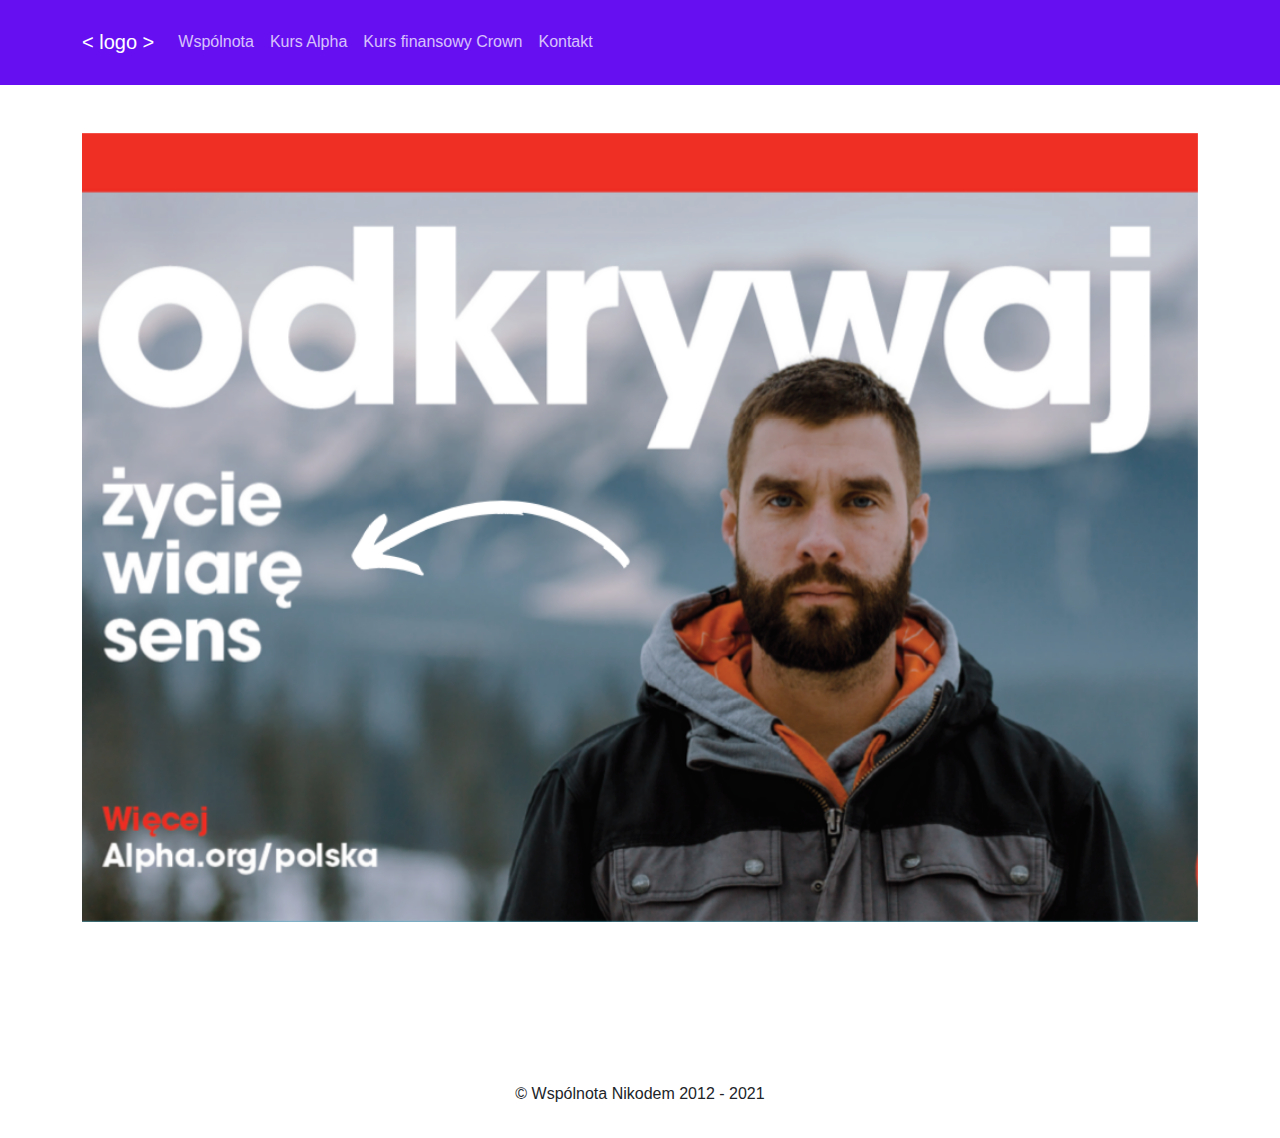
<file: index.html>
<!doctype html><html lang=pl prefix="og: http://ogp.me/ns# fb: http://ogp.me/ns/fb# article: http://ogp.me/ns/article#">
<head>
<meta name=generator content="Hugo 0.87.0"><meta charset=utf-8>
<meta name=robots content="noindex">
<meta name=viewport content="width=device-width,initial-scale=1">
<link rel=profile href=http://gmpg.org/xfn/11>
<link rel=preconnect href=https://fonts.googleapis.com>
<link rel=preconnect href=https://fonts.gstatic.com crossorigin>
<link href="https://fonts.googleapis.com/css2?family=Domine:wght@700&display=swap" rel=stylesheet>
<script src=https://cdn.jsdelivr.net/npm/bootstrap@5.1.0/dist/js/bootstrap.bundle.min.js integrity=sha384-U1DAWAznBHeqEIlVSCgzq+c9gqGAJn5c/t99JyeKa9xxaYpSvHU5awsuZVVFIhvj crossorigin=anonymous></script>
<meta name=description content>
<link href=/index.xml rel=alternate type=application/rss+xml title="Wspólnota Nikodem">
<link href=/index.xml rel=feed type=application/rss+xml title="Wspólnota Nikodem">
<link rel=stylesheet href=/css/style.css type=text/css media=all>
<title>Strona główna</title>
</head>
<body><nav class="navbar navbar-expand-md navbar-dark bg-primary mb-4">
<div class=container-xl>
<div class=navbar-nav>
<a href=/ class=navbar-brand>&lt; logo ></logo></a>
<a href=/wspolnota class=nav-link>Wspólnota</a>
<a href=/kurs-alpha class=nav-link>Kurs Alpha</a>
<a href=/kurs-finansowy-crown class=nav-link>Kurs finansowy Crown</a>
<a href=/kontakt class=nav-link>Kontakt</a>
</div>
</div>
</nav>
<div class=container-xl>
<section>
<div id=homepageCarousel class="carousel slide" data-bs-ride=carousel data-bs-interval=2000>
<div class=carousel-inner>
<div class="carousel-item active">
<img src=/slider-1.png class="d-block w-100">
</div>
<div class=carousel-item>
<img src=/slider-2.png class="d-block w-100">
</div>
<div class=carousel-item>
<img src=/slider-3.png class="d-block w-100">
</div>
</div>
</div>
</section>
<section>
</section>
<section>
<div class=row>
</div>
</section>
<section>
</section>
</div><footer class="text-center py-3">© Wspólnota Nikodem 2012 - 2021</footer>
</body>
</html>
</file>
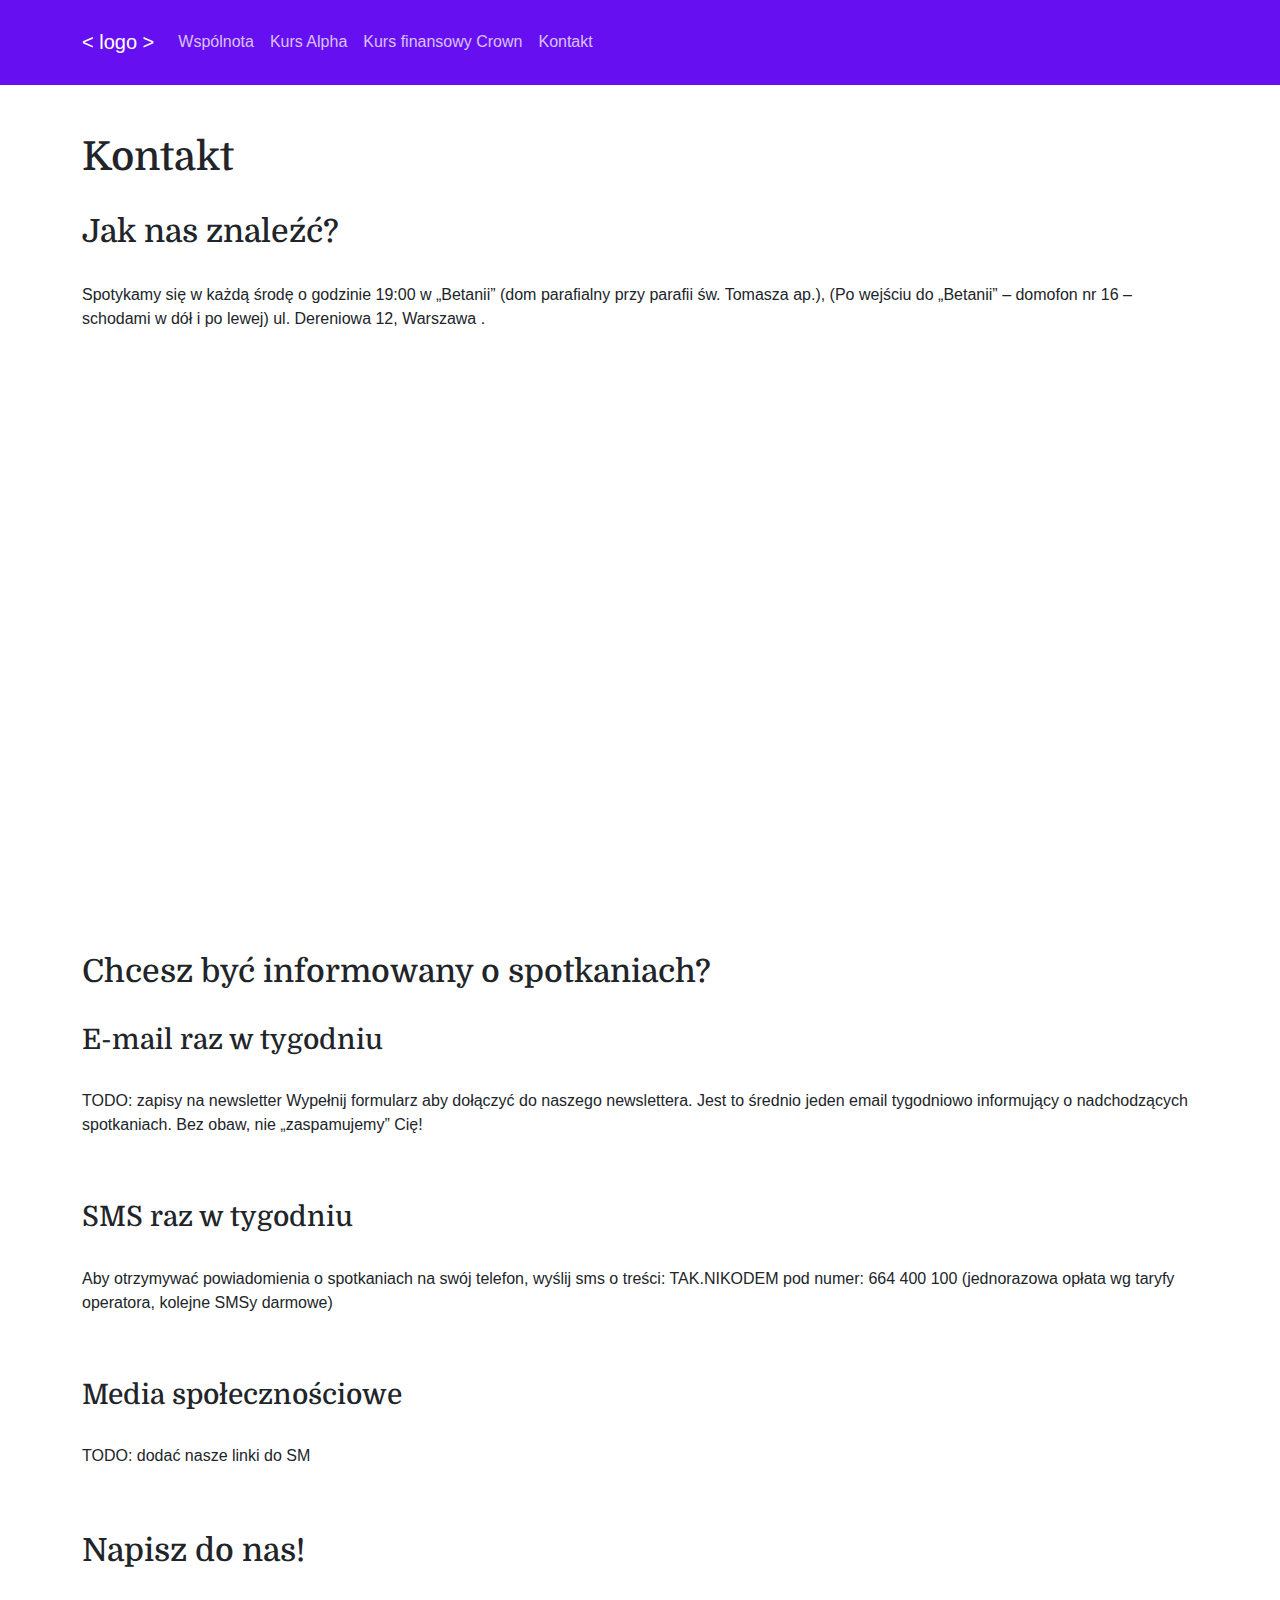
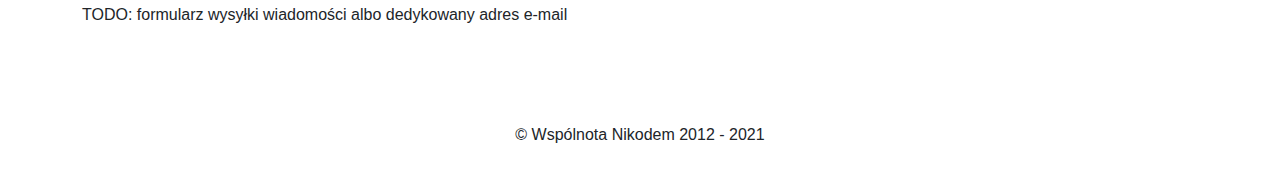
<file: kontakt/index.html>
<!doctype html><html lang=pl prefix="og: http://ogp.me/ns# fb: http://ogp.me/ns/fb# article: http://ogp.me/ns/article#">
<head><meta charset=utf-8>
<meta name=robots content="noindex">
<meta name=viewport content="width=device-width,initial-scale=1">
<link rel=profile href=http://gmpg.org/xfn/11>
<link rel=preconnect href=https://fonts.googleapis.com>
<link rel=preconnect href=https://fonts.gstatic.com crossorigin>
<link href="https://fonts.googleapis.com/css2?family=Domine:wght@700&display=swap" rel=stylesheet>
<script src=https://cdn.jsdelivr.net/npm/bootstrap@5.1.0/dist/js/bootstrap.bundle.min.js integrity=sha384-U1DAWAznBHeqEIlVSCgzq+c9gqGAJn5c/t99JyeKa9xxaYpSvHU5awsuZVVFIhvj crossorigin=anonymous></script>
<meta name=description content="Jak nas znaleźć?  Spotykamy się w każdą środę o godzinie 19:00 w „Betanii” (dom parafialny przy parafii św. Tomasza ap.), (Po wejściu do „Betanii” – domofon nr 16 – schodami w dół i po lewej) ul. Dereniowa 12, Warszawa .    Chcesz być informowany o spotkaniach? E-mail raz w tygodniu  TODO: zapisy na newsletter Wypełnij formularz aby dołączyć do naszego newslettera. Jest to średnio jeden email tygodniowo informujący o nadchodzących spotkaniach.">
<link rel=stylesheet href=/css/style.css type=text/css media=all>
<title>Kontakt - Wspólnota Nikodem</title>
</head>
<body><nav class="navbar navbar-expand-md navbar-dark bg-primary mb-4">
<div class=container-xl>
<div class=navbar-nav>
<a href=/ class=navbar-brand>&lt; logo ></logo></a>
<a href=/wspolnota class=nav-link>Wspólnota</a>
<a href=/kurs-alpha class=nav-link>Kurs Alpha</a>
<a href=/kurs-finansowy-crown class=nav-link>Kurs finansowy Crown</a>
<a href=/kontakt class=nav-link>Kontakt</a>
</div>
</div>
</nav>
<div class=container-xl>
<article>
<h1>Kontakt</h1>
<section>
<h2>Jak nas znaleźć?</h2>
<section>
Spotykamy się w każdą środę o godzinie 19:00 w „Betanii” (dom
parafialny przy parafii św. Tomasza ap.), (Po wejściu do „Betanii” – domofon nr 16 – schodami w
dół i po lewej) ul. Dereniowa 12, Warszawa .
<div class=map-responsive>
<iframe width=600 height=450 style=border:0 loading=lazy allowfullscreen src="https://www.google.com/maps/embed/v1/place?key=AIzaSyC7x9NenDPAeyIqzEQpIwiObRm2vfHDEqI
    &q=Dereniowa+12,Warszawa"></iframe>
</div>
</section>
<h2>Chcesz być informowany o spotkaniach?</h2>
<h3>E-mail raz w tygodniu</h3>
<section>
TODO: zapisy na newsletter
Wypełnij formularz aby dołączyć do naszego newslettera. Jest to
średnio jeden email tygodniowo informujący o nadchodzących spotkaniach. Bez obaw, nie
„zaspamujemy” Cię!
</section>
<h3>SMS raz w tygodniu</h3>
<section>
Aby otrzymywać powiadomienia o spotkaniach na swój telefon, wyślij sms o treści: TAK.NIKODEM pod
numer: 664 400 100 (jednorazowa opłata wg taryfy operatora, kolejne SMSy darmowe)
</section>
<h3>Media społecznościowe</h3>
<section>TODO: dodać nasze linki do SM</section>
<h2>Napisz do nas!</h2>
<section>TODO: formularz wysyłki wiadomości albo dedykowany adres e-mail</section>
</section>
</article>
</div><footer class="text-center py-3">© Wspólnota Nikodem 2012 - 2021</footer>
</body>
</html>
</file>
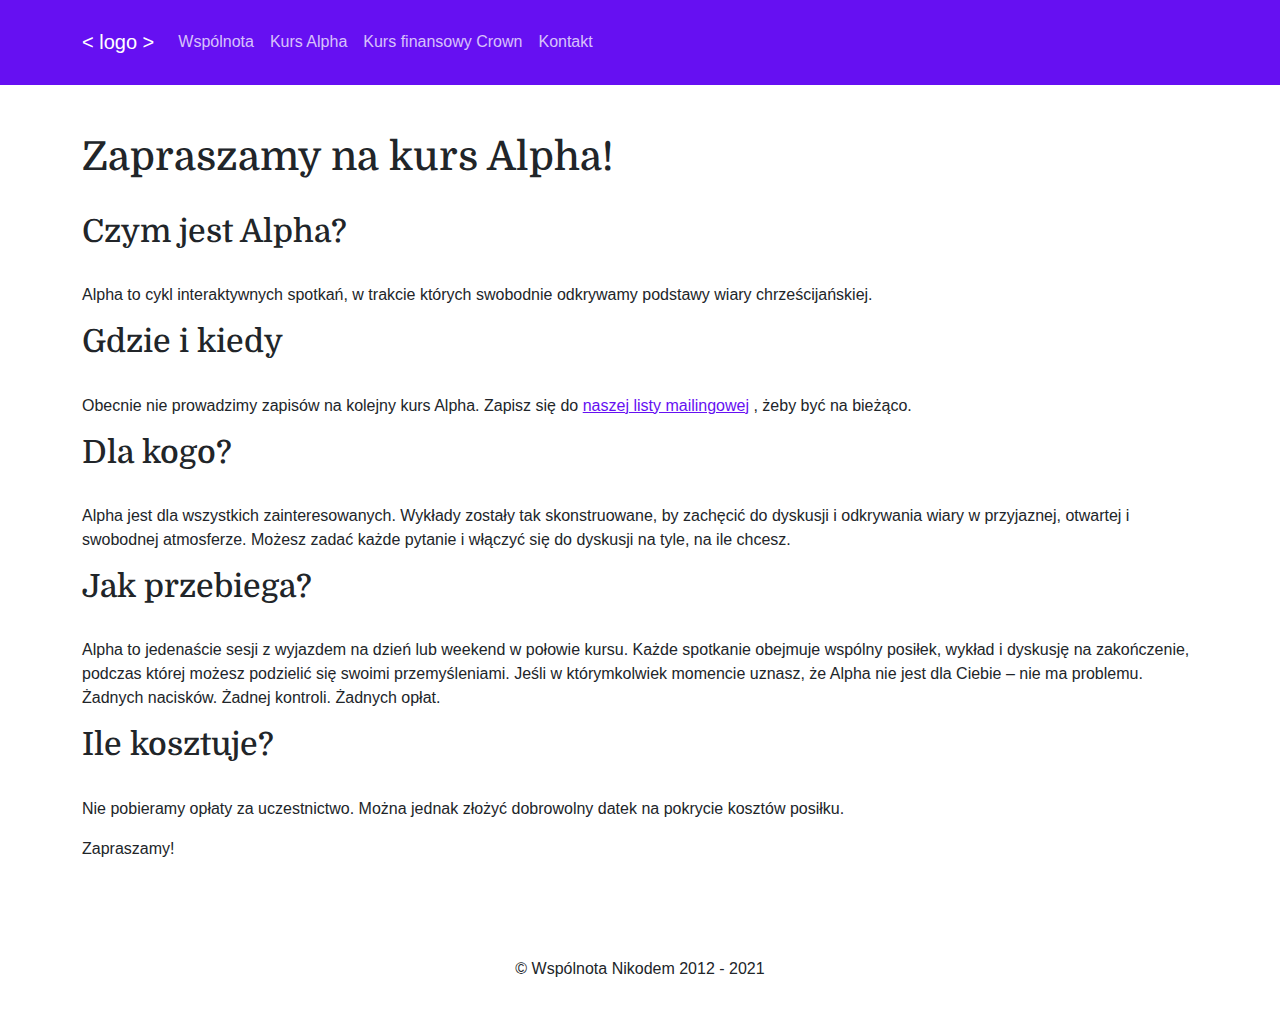
<file: kurs-alpha/index.html>
<!doctype html><html lang=pl prefix="og: http://ogp.me/ns# fb: http://ogp.me/ns/fb# article: http://ogp.me/ns/article#">
<head><meta charset=utf-8>
<meta name=robots content="noindex">
<meta name=viewport content="width=device-width,initial-scale=1">
<link rel=profile href=http://gmpg.org/xfn/11>
<link rel=preconnect href=https://fonts.googleapis.com>
<link rel=preconnect href=https://fonts.gstatic.com crossorigin>
<link href="https://fonts.googleapis.com/css2?family=Domine:wght@700&display=swap" rel=stylesheet>
<script src=https://cdn.jsdelivr.net/npm/bootstrap@5.1.0/dist/js/bootstrap.bundle.min.js integrity=sha384-U1DAWAznBHeqEIlVSCgzq+c9gqGAJn5c/t99JyeKa9xxaYpSvHU5awsuZVVFIhvj crossorigin=anonymous></script>
<meta name=description content="Czym jest Alpha? Alpha to cykl interaktywnych spotkań, w trakcie których swobodnie odkrywamy podstawy wiary chrześcijańskiej.
Gdzie i kiedy Obecnie nie prowadzimy zapisów na kolejny kurs Alpha. Zapisz się do naszej listy mailingowej , żeby być na bieżąco.
Dla kogo? Alpha jest dla wszystkich zainteresowanych. Wykłady zostały tak skonstruowane, by zachęcić do dyskusji i odkrywania wiary w przyjaznej, otwartej i swobodnej atmosferze. Możesz zadać każde pytanie i włączyć się do dyskusji na tyle, na ile chcesz.">
<link rel=stylesheet href=/css/style.css type=text/css media=all>
<title>Zapraszamy na kurs Alpha! - Wspólnota Nikodem</title>
</head>
<body><nav class="navbar navbar-expand-md navbar-dark bg-primary mb-4">
<div class=container-xl>
<div class=navbar-nav>
<a href=/ class=navbar-brand>&lt; logo ></logo></a>
<a href=/wspolnota class=nav-link>Wspólnota</a>
<a href=/kurs-alpha class=nav-link>Kurs Alpha</a>
<a href=/kurs-finansowy-crown class=nav-link>Kurs finansowy Crown</a>
<a href=/kontakt class=nav-link>Kontakt</a>
</div>
</div>
</nav>
<div class=container-xl>
<article>
<h1>Zapraszamy na kurs Alpha!</h1>
<section><h2 id=czym-jest-alpha>Czym jest Alpha?</h2>
<p>Alpha to cykl interaktywnych spotkań, w trakcie których swobodnie odkrywamy podstawy wiary chrześcijańskiej.</p>
<h2 id=gdzie-i-kiedy>Gdzie i kiedy</h2>
<p>Obecnie nie prowadzimy zapisów na kolejny kurs Alpha. Zapisz się do <a href=/kontakt>naszej listy mailingowej</a>
, żeby być na bieżąco.</p>
<h2 id=dla-kogo>Dla kogo?</h2>
<p>Alpha jest dla wszystkich zainteresowanych.
Wykłady zostały tak skonstruowane, by zachęcić do dyskusji i odkrywania wiary w przyjaznej, otwartej i swobodnej atmosferze. Możesz zadać każde pytanie i włączyć się do dyskusji na tyle, na ile chcesz.</p>
<h2 id=jak-przebiega>Jak przebiega?</h2>
<p>Alpha to jedenaście sesji z wyjazdem na dzień lub weekend w połowie kursu. Każde spotkanie obejmuje wspólny posiłek, wykład i dyskusję na zakończenie, podczas której możesz podzielić się swoimi przemyśleniami. Jeśli w którymkolwiek momencie uznasz, że Alpha nie jest dla Ciebie – nie ma problemu. Żadnych nacisków. Żadnej kontroli. Żadnych opłat.</p>
<h2 id=ile-kosztuje>Ile kosztuje?</h2>
<p>Nie pobieramy opłaty za uczestnictwo. Można jednak złożyć dobrowolny datek na pokrycie kosztów posiłku.</p>
<p>Zapraszamy!</p>
</section>
</article>
</div><footer class="text-center py-3">© Wspólnota Nikodem 2012 - 2021</footer>
</body>
</html>
</file>
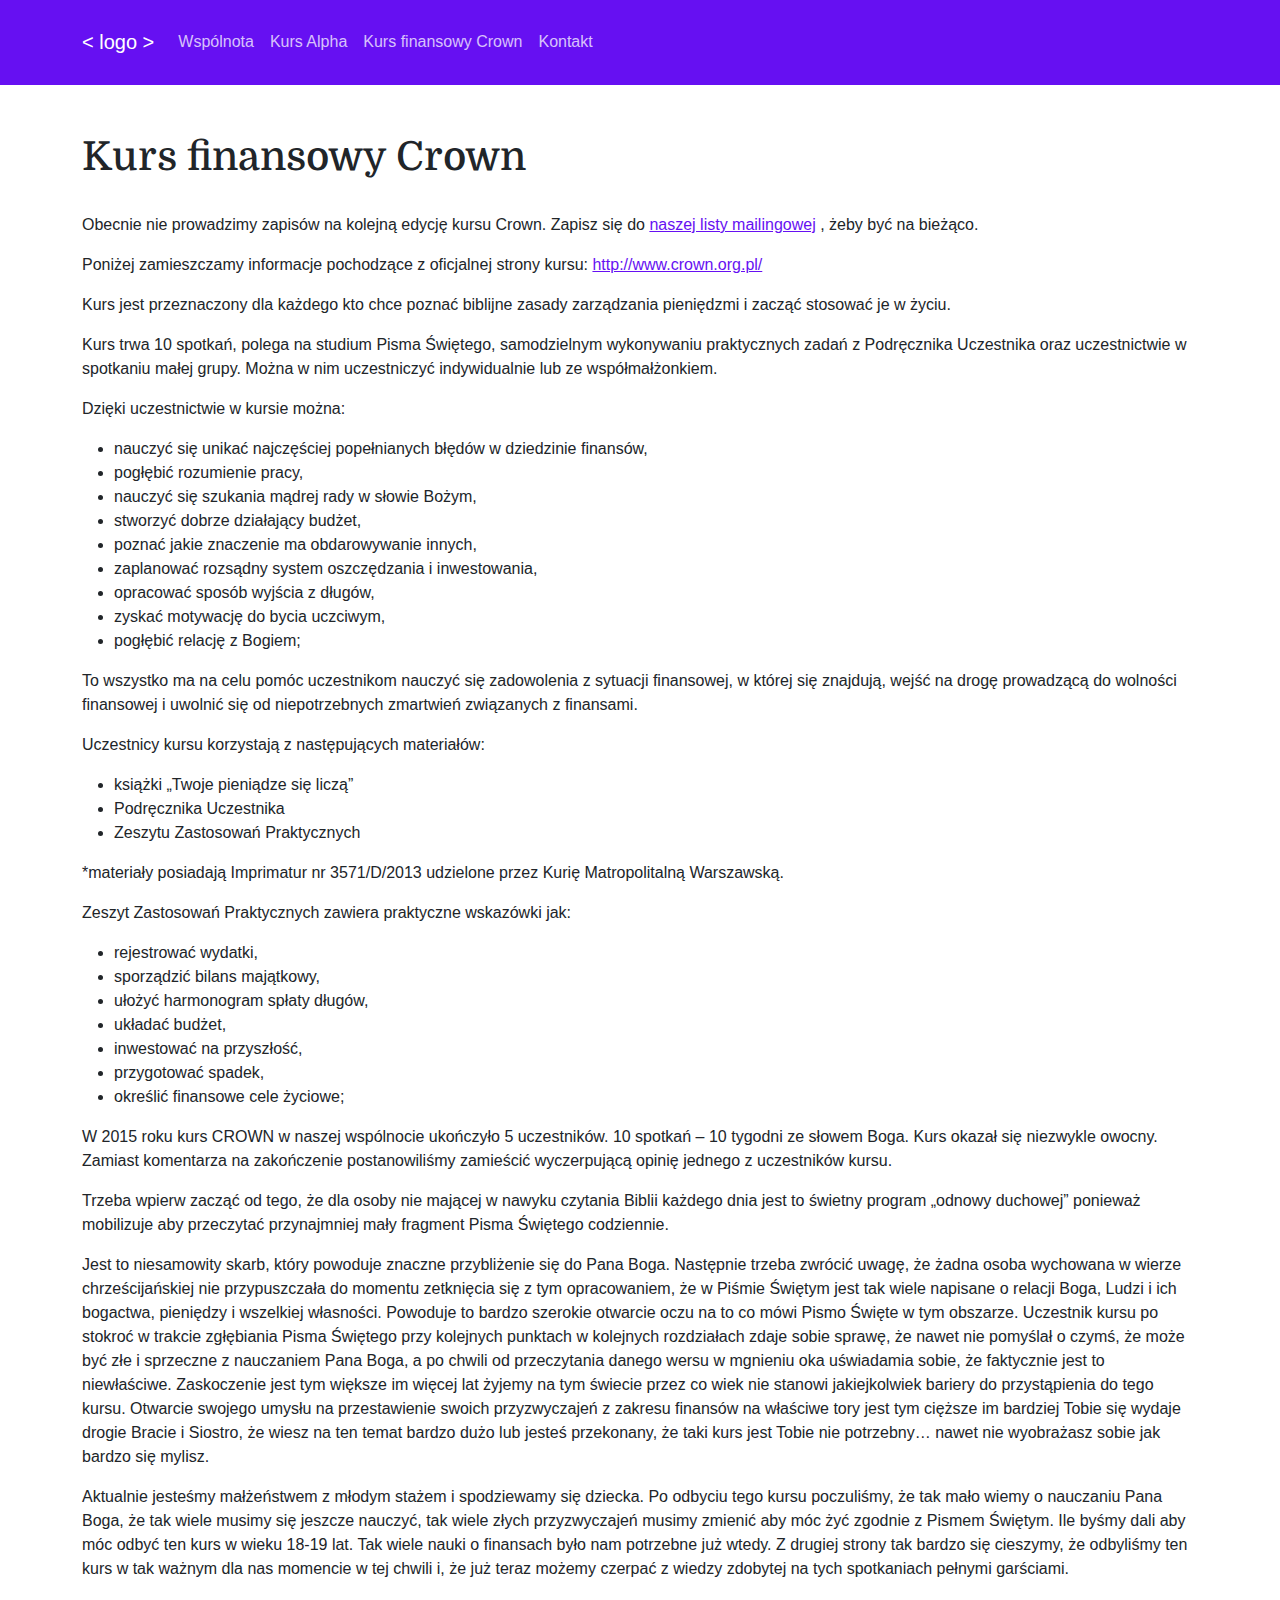
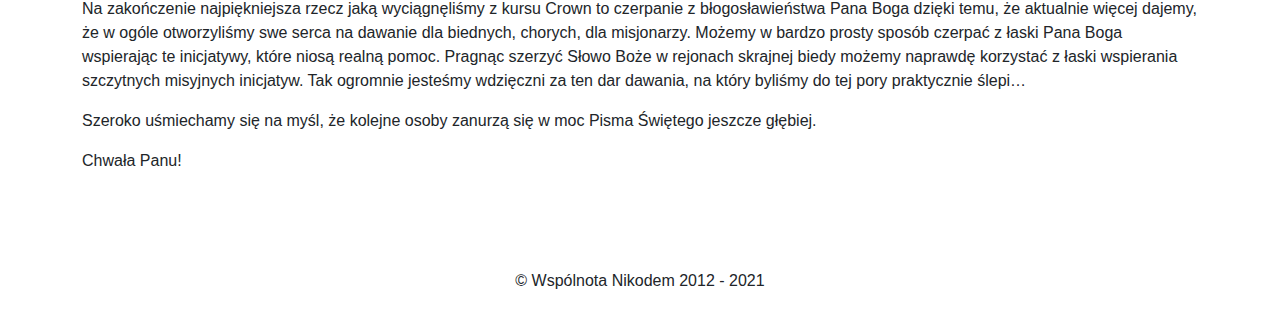
<file: kurs-finansowy-crown/index.html>
<!doctype html><html lang=pl prefix="og: http://ogp.me/ns# fb: http://ogp.me/ns/fb# article: http://ogp.me/ns/article#">
<head><meta charset=utf-8>
<meta name=robots content="noindex">
<meta name=viewport content="width=device-width,initial-scale=1">
<link rel=profile href=http://gmpg.org/xfn/11>
<link rel=preconnect href=https://fonts.googleapis.com>
<link rel=preconnect href=https://fonts.gstatic.com crossorigin>
<link href="https://fonts.googleapis.com/css2?family=Domine:wght@700&display=swap" rel=stylesheet>
<script src=https://cdn.jsdelivr.net/npm/bootstrap@5.1.0/dist/js/bootstrap.bundle.min.js integrity=sha384-U1DAWAznBHeqEIlVSCgzq+c9gqGAJn5c/t99JyeKa9xxaYpSvHU5awsuZVVFIhvj crossorigin=anonymous></script>
<meta name=description content="Obecnie nie prowadzimy zapisów na kolejną edycję kursu Crown. Zapisz się do naszej listy mailingowej , żeby być na bieżąco.
Poniżej zamieszczamy informacje pochodzące z oficjalnej strony kursu: http://www.crown.org.pl/ Kurs jest przeznaczony dla każdego kto chce poznać biblijne zasady zarządzania pieniędzmi i zacząć stosować je w życiu.
Kurs trwa 10 spotkań, polega na studium Pisma Świętego, samodzielnym wykonywaniu praktycznych zadań z Podręcznika Uczestnika oraz uczestnictwie w spotkaniu małej grupy. Można w nim uczestniczyć indywidualnie lub ze współmałżonkiem.">
<link rel=stylesheet href=/css/style.css type=text/css media=all>
<title>Kurs finansowy Crown - Wspólnota Nikodem</title>
</head>
<body><nav class="navbar navbar-expand-md navbar-dark bg-primary mb-4">
<div class=container-xl>
<div class=navbar-nav>
<a href=/ class=navbar-brand>&lt; logo ></logo></a>
<a href=/wspolnota class=nav-link>Wspólnota</a>
<a href=/kurs-alpha class=nav-link>Kurs Alpha</a>
<a href=/kurs-finansowy-crown class=nav-link>Kurs finansowy Crown</a>
<a href=/kontakt class=nav-link>Kontakt</a>
</div>
</div>
</nav>
<div class=container-xl>
<article>
<h1>Kurs finansowy Crown</h1>
<section><p>Obecnie nie prowadzimy zapisów na kolejną edycję kursu Crown. Zapisz się do <a href=/kontakt>naszej listy mailingowej</a>
, żeby być na bieżąco.</p>
<p>Poniżej zamieszczamy informacje pochodzące z oficjalnej strony kursu: <a href=http://www.crown.org.pl/ target=_blank rel=noopener>http://www.crown.org.pl/</a>
</p>
<p>Kurs jest przeznaczony dla każdego kto chce poznać biblijne zasady zarządzania pieniędzmi i zacząć stosować je w życiu.</p>
<p>Kurs trwa 10 spotkań, polega na studium Pisma Świętego, samodzielnym wykonywaniu praktycznych zadań z Podręcznika Uczestnika oraz uczestnictwie w spotkaniu małej grupy. Można w nim uczestniczyć indywidualnie lub ze współmałżonkiem.</p>
<p>Dzięki uczestnictwie w kursie można:</p>
<ul>
<li>nauczyć się unikać najczęściej popełnianych błędów w dziedzinie finansów,</li>
<li>pogłębić rozumienie pracy,</li>
<li>nauczyć się szukania mądrej rady w słowie Bożym,</li>
<li>stworzyć dobrze działający budżet,</li>
<li>poznać jakie znaczenie ma obdarowywanie innych,</li>
<li>zaplanować rozsądny system oszczędzania i inwestowania,</li>
<li>opracować sposób wyjścia z długów,</li>
<li>zyskać motywację do bycia uczciwym,</li>
<li>pogłębić relację z Bogiem;</li>
</ul>
<p>To wszystko ma na celu pomóc uczestnikom nauczyć się zadowolenia z sytuacji finansowej, w której się znajdują, wejść na drogę prowadzącą do wolności finansowej i uwolnić się od niepotrzebnych zmartwień związanych z finansami.</p>
<p>Uczestnicy kursu korzystają z następujących materiałów:</p>
<ul>
<li>książki „Twoje pieniądze się liczą”</li>
<li>Podręcznika Uczestnika</li>
<li>Zeszytu Zastosowań Praktycznych</li>
</ul>
<p>*materiały posiadają Imprimatur nr 3571/D/2013 udzielone przez Kurię Matropolitalną Warszawską.</p>
<p>Zeszyt Zastosowań Praktycznych zawiera praktyczne wskazówki jak:</p>
<ul>
<li>rejestrować wydatki,</li>
<li>sporządzić bilans majątkowy,</li>
<li>ułożyć harmonogram spłaty długów,</li>
<li>układać budżet,</li>
<li>inwestować na przyszłość,</li>
<li>przygotować spadek,</li>
<li>określić finansowe cele życiowe;</li>
</ul>
<p>W 2015 roku kurs CROWN w naszej wspólnocie ukończyło 5 uczestników. 10 spotkań – 10 tygodni ze słowem Boga. Kurs okazał się niezwykle owocny. Zamiast komentarza na zakończenie postanowiliśmy zamieścić wyczerpującą opinię jednego z uczestników kursu.</p>
<p>Trzeba wpierw zacząć od tego, że dla osoby nie mającej w nawyku czytania Biblii każdego dnia jest to świetny program „odnowy duchowej” ponieważ mobilizuje aby przeczytać przynajmniej mały fragment Pisma Świętego codziennie.</p>
<p>Jest to niesamowity skarb, który powoduje znaczne przybliżenie się do Pana Boga.
Następnie trzeba zwrócić uwagę, że żadna osoba wychowana w wierze chrześcijańskiej nie przypuszczała do momentu zetknięcia się z tym opracowaniem, że w Piśmie Świętym jest tak wiele napisane o relacji Boga, Ludzi i ich bogactwa, pieniędzy i wszelkiej własności. Powoduje to bardzo szerokie otwarcie oczu na to co mówi Pismo Święte w tym obszarze. Uczestnik kursu po stokroć w trakcie zgłębiania Pisma Świętego przy kolejnych punktach w kolejnych rozdziałach zdaje sobie sprawę, że nawet nie pomyślał o czymś, że może być złe i sprzeczne z nauczaniem Pana Boga, a po chwili od przeczytania danego wersu w mgnieniu oka uświadamia sobie, że faktycznie jest to niewłaściwe. Zaskoczenie jest tym większe im więcej lat żyjemy na tym świecie przez co wiek nie stanowi jakiejkolwiek bariery do przystąpienia do tego kursu. Otwarcie swojego umysłu na przestawienie swoich przyzwyczajeń z zakresu finansów na właściwe tory jest tym cięższe im bardziej Tobie się wydaje drogie Bracie i Siostro, że wiesz na ten temat bardzo dużo lub jesteś przekonany, że taki kurs jest Tobie nie potrzebny… nawet nie wyobrażasz sobie jak bardzo się mylisz.</p>
<p>Aktualnie jesteśmy małżeństwem z młodym stażem i spodziewamy się dziecka. Po odbyciu tego kursu poczuliśmy, że tak mało wiemy o nauczaniu Pana Boga, że tak wiele musimy się jeszcze nauczyć, tak wiele złych przyzwyczajeń musimy zmienić aby móc żyć zgodnie z Pismem Świętym. Ile byśmy dali aby móc odbyć ten kurs w wieku 18-19 lat. Tak wiele nauki o finansach było nam potrzebne już wtedy. Z drugiej strony tak bardzo się cieszymy, że odbyliśmy ten kurs w tak ważnym dla nas momencie w tej chwili i, że już teraz możemy czerpać z wiedzy zdobytej na tych spotkaniach pełnymi garściami.</p>
<p>Na zakończenie najpiękniejsza rzecz jaką wyciągnęliśmy z kursu Crown to czerpanie z błogosławieństwa Pana Boga dzięki temu, że aktualnie więcej dajemy, że w ogóle otworzyliśmy swe serca na dawanie dla biednych, chorych, dla misjonarzy. Możemy w bardzo prosty sposób czerpać z łaski Pana Boga wspierając te inicjatywy, które niosą realną pomoc. Pragnąc szerzyć Słowo Boże w rejonach skrajnej biedy możemy naprawdę korzystać z łaski wspierania szczytnych misyjnych inicjatyw. Tak ogromnie jesteśmy wdzięczni za ten dar dawania, na który byliśmy do tej pory praktycznie ślepi…</p>
<p>Szeroko uśmiechamy się na myśl, że kolejne osoby zanurzą się w moc Pisma Świętego jeszcze głębiej.</p>
<p>Chwała Panu!</p>
</section>
</article>
</div><footer class="text-center py-3">© Wspólnota Nikodem 2012 - 2021</footer>
</body>
</html>
</file>
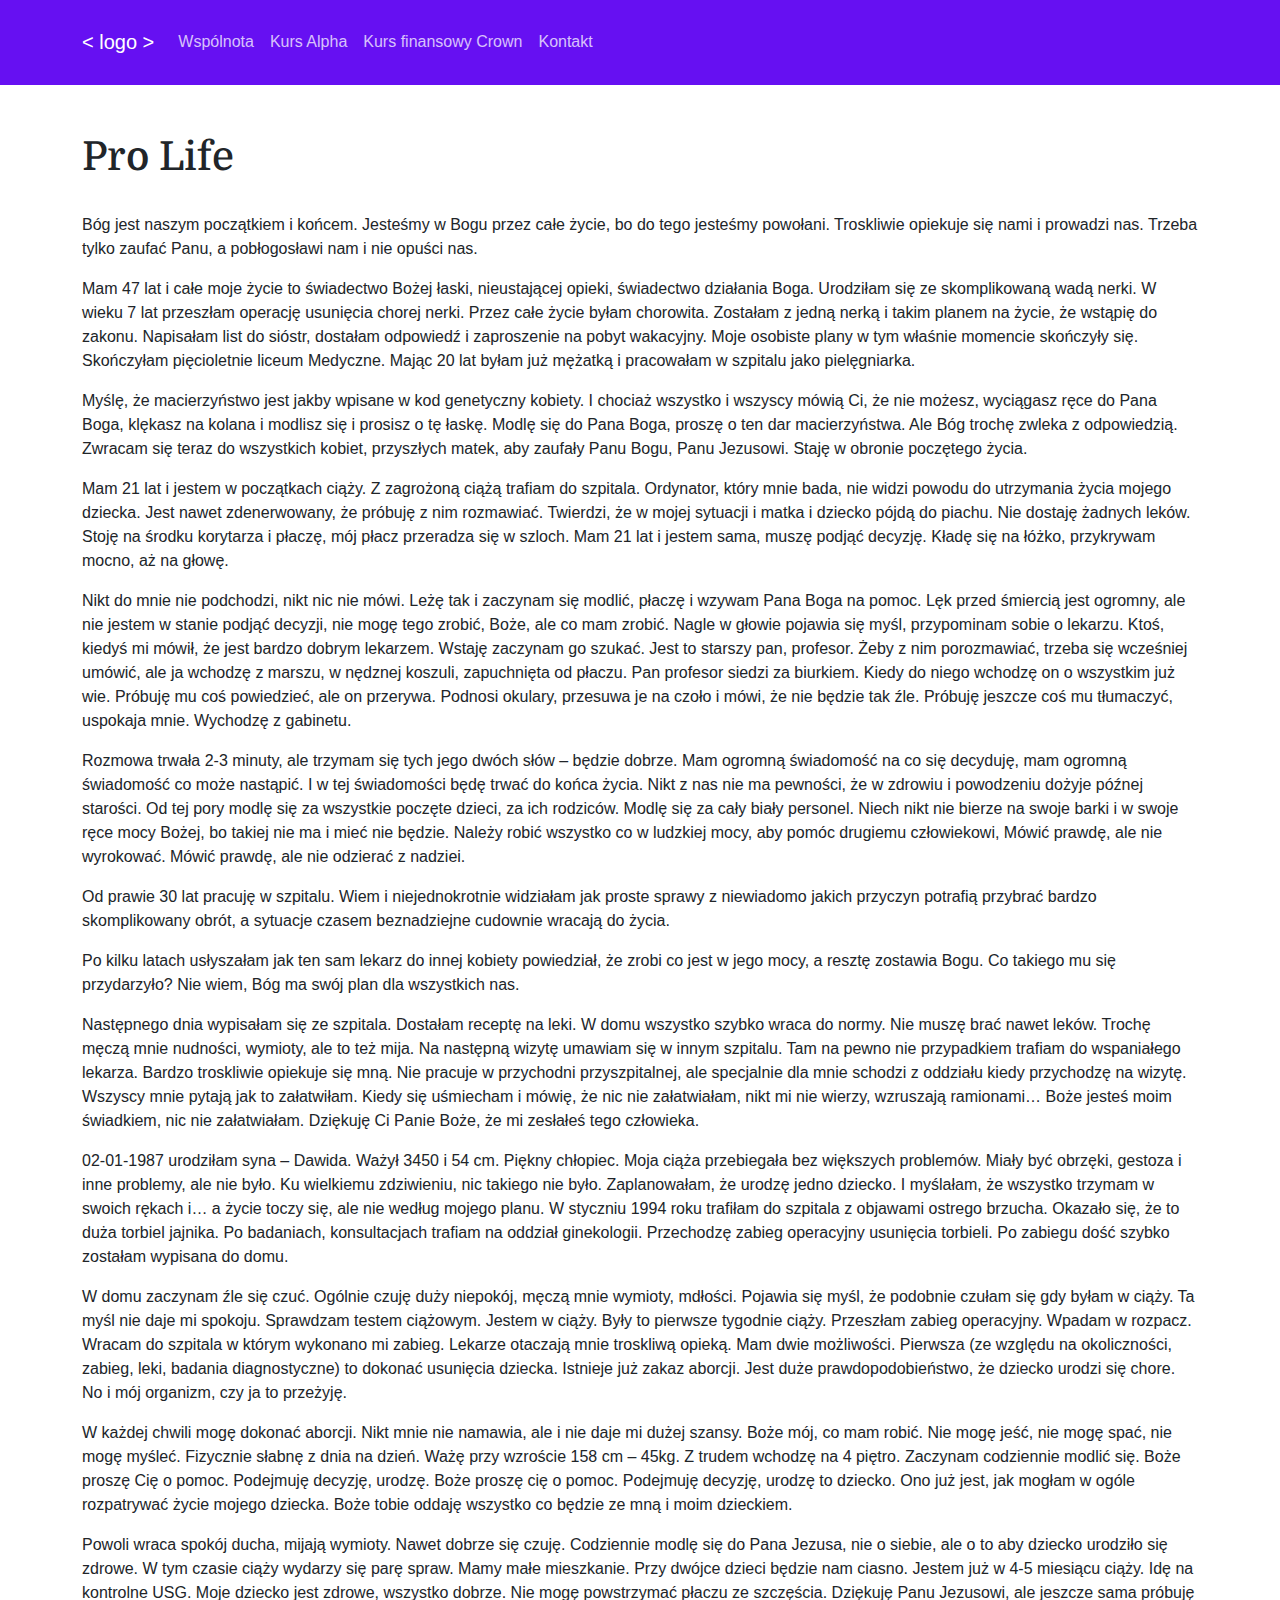
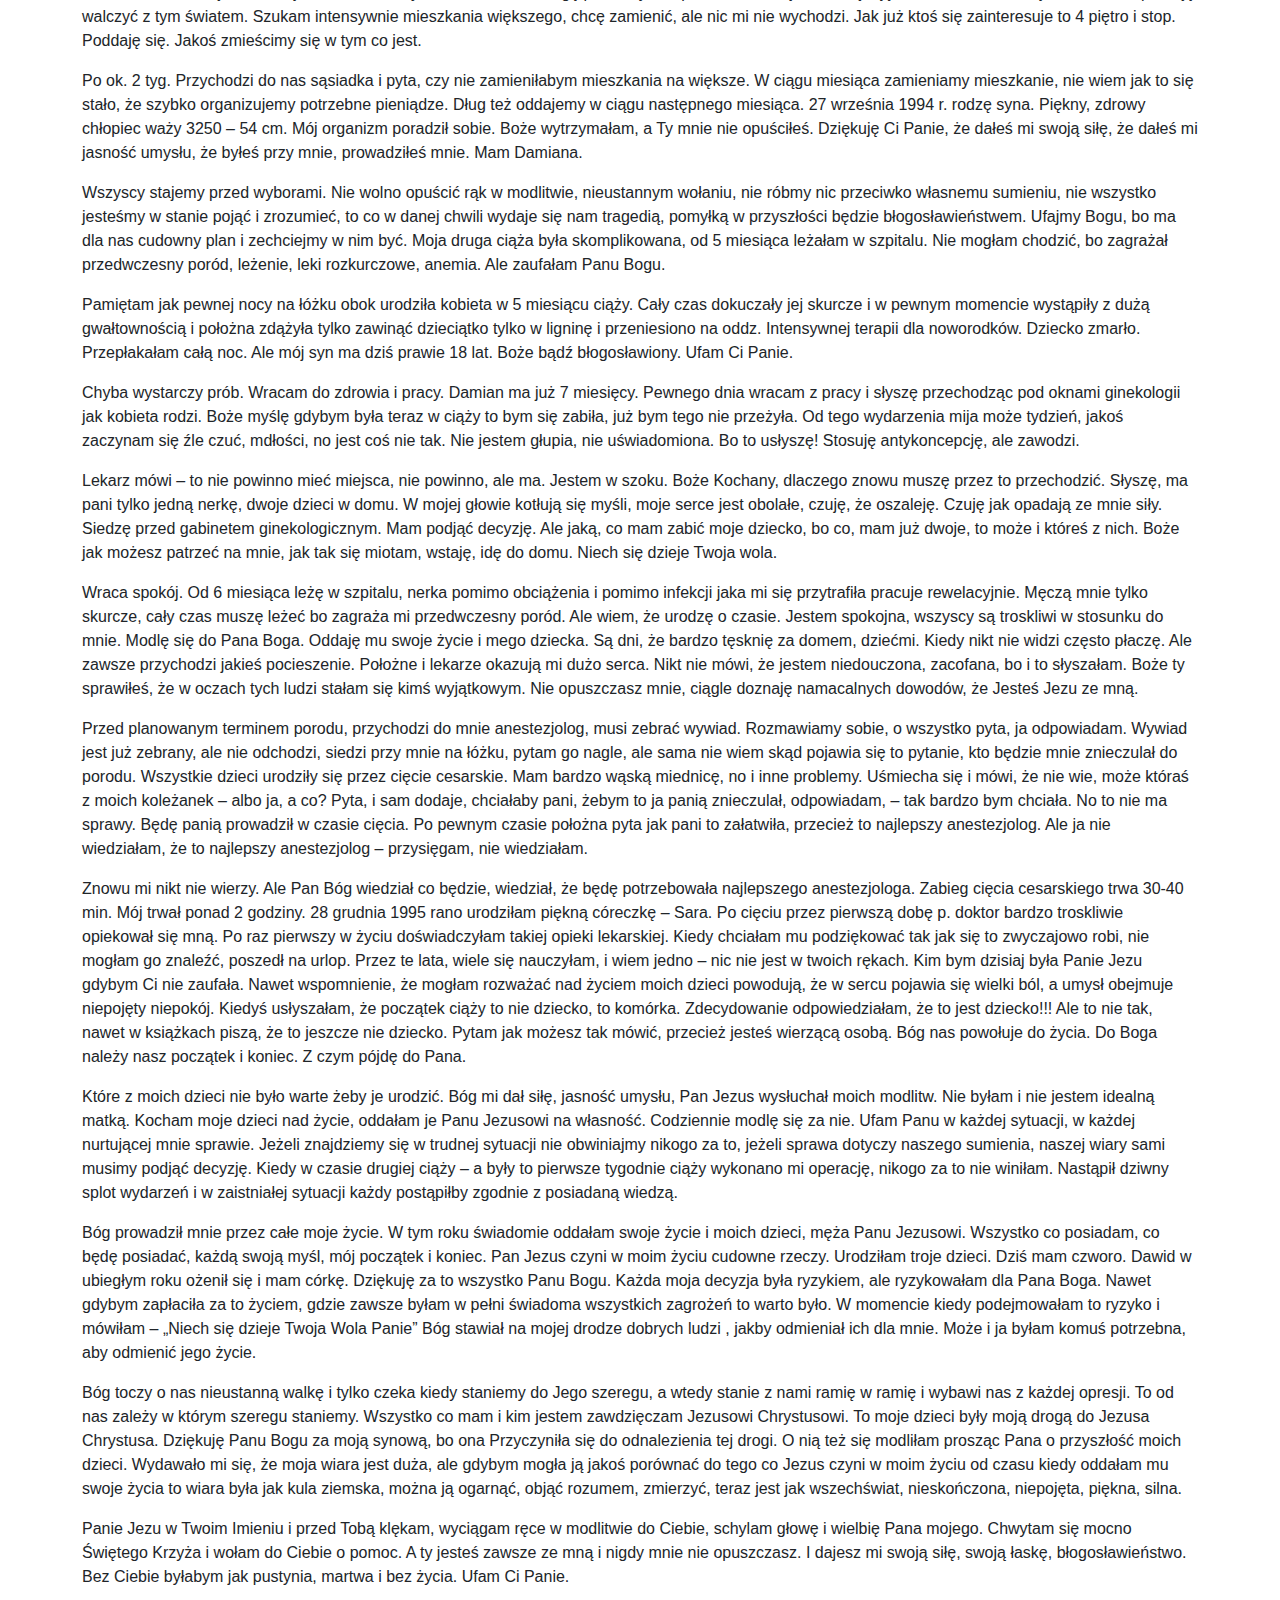
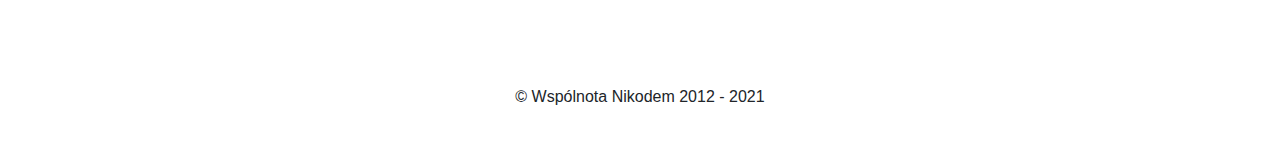
<file: pro-life/index.html>
<!doctype html><html lang=pl prefix="og: http://ogp.me/ns# fb: http://ogp.me/ns/fb# article: http://ogp.me/ns/article#">
<head><meta charset=utf-8>
<meta name=robots content="noindex">
<meta name=viewport content="width=device-width,initial-scale=1">
<link rel=profile href=http://gmpg.org/xfn/11>
<link rel=preconnect href=https://fonts.googleapis.com>
<link rel=preconnect href=https://fonts.gstatic.com crossorigin>
<link href="https://fonts.googleapis.com/css2?family=Domine:wght@700&display=swap" rel=stylesheet>
<script src=https://cdn.jsdelivr.net/npm/bootstrap@5.1.0/dist/js/bootstrap.bundle.min.js integrity=sha384-U1DAWAznBHeqEIlVSCgzq+c9gqGAJn5c/t99JyeKa9xxaYpSvHU5awsuZVVFIhvj crossorigin=anonymous></script>
<meta name=description content="Bóg jest naszym początkiem i końcem. Jesteśmy w Bogu przez całe życie, bo do tego jesteśmy powołani. Troskliwie opiekuje się nami i prowadzi nas. Trzeba tylko zaufać Panu, a pobłogosławi nam i nie opuści nas.
Mam 47 lat i całe moje życie to świadectwo Bożej łaski, nieustającej opieki, świadectwo działania Boga. Urodziłam się ze skomplikowaną wadą nerki. W wieku 7 lat przeszłam operację usunięcia chorej nerki. Przez całe życie byłam chorowita.">
<link rel=stylesheet href=/css/style.css type=text/css media=all>
<title>Pro Life - Wspólnota Nikodem</title>
</head>
<body><nav class="navbar navbar-expand-md navbar-dark bg-primary mb-4">
<div class=container-xl>
<div class=navbar-nav>
<a href=/ class=navbar-brand>&lt; logo ></logo></a>
<a href=/wspolnota class=nav-link>Wspólnota</a>
<a href=/kurs-alpha class=nav-link>Kurs Alpha</a>
<a href=/kurs-finansowy-crown class=nav-link>Kurs finansowy Crown</a>
<a href=/kontakt class=nav-link>Kontakt</a>
</div>
</div>
</nav>
<div class=container-xl>
<article>
<h1>Pro Life</h1>
<section><p>Bóg jest naszym początkiem i końcem. Jesteśmy w Bogu przez całe życie, bo do tego jesteśmy powołani. Troskliwie opiekuje się nami i prowadzi nas. Trzeba tylko zaufać Panu, a pobłogosławi nam i nie opuści nas.</p>
<p>Mam 47 lat i całe moje życie to świadectwo Bożej łaski, nieustającej opieki, świadectwo działania Boga. Urodziłam się ze skomplikowaną wadą nerki. W wieku 7 lat przeszłam operację usunięcia chorej nerki. Przez całe życie byłam chorowita. Zostałam z jedną nerką i takim planem na życie, że wstąpię do zakonu. Napisałam list do sióstr, dostałam odpowiedź i zaproszenie na pobyt wakacyjny. Moje osobiste plany w tym właśnie momencie skończyły się. Skończyłam pięcioletnie liceum Medyczne. Mając 20 lat byłam już mężatką i pracowałam w szpitalu jako pielęgniarka.</p>
<p>Myślę, że macierzyństwo jest jakby wpisane w kod genetyczny kobiety. I chociaż wszystko i wszyscy mówią Ci, że nie możesz, wyciągasz ręce do Pana Boga, klękasz na kolana i modlisz się i prosisz o tę łaskę. Modlę się do Pana Boga, proszę o ten dar macierzyństwa. Ale Bóg trochę zwleka z odpowiedzią. Zwracam się teraz do wszystkich kobiet, przyszłych matek, aby zaufały Panu Bogu, Panu Jezusowi. Staję w obronie poczętego życia.</p>
<p>Mam 21 lat i jestem w początkach ciąży. Z zagrożoną ciążą trafiam do szpitala. Ordynator, który mnie bada, nie widzi powodu do utrzymania życia mojego dziecka. Jest nawet zdenerwowany, że próbuję z nim rozmawiać. Twierdzi, że w mojej sytuacji i matka i dziecko pójdą do piachu. Nie dostaję żadnych leków. Stoję na środku korytarza i płaczę, mój płacz przeradza się w szloch. Mam 21 lat i jestem sama, muszę podjąć decyzję. Kładę się na łóżko, przykrywam mocno, aż na głowę.</p>
<p>Nikt do mnie nie podchodzi, nikt nic nie mówi. Leżę tak i zaczynam się modlić, płaczę i wzywam Pana Boga na pomoc. Lęk przed śmiercią jest ogromny, ale nie jestem w stanie podjąć decyzji, nie mogę tego zrobić, Boże, ale co mam zrobić. Nagle w głowie pojawia się myśl, przypominam sobie o lekarzu. Ktoś, kiedyś mi mówił, że jest bardzo dobrym lekarzem. Wstaję zaczynam go szukać. Jest to starszy pan, profesor. Żeby z nim porozmawiać, trzeba się wcześniej umówić, ale ja wchodzę z marszu, w nędznej koszuli, zapuchnięta od płaczu. Pan profesor siedzi za biurkiem. Kiedy do niego wchodzę on o wszystkim już wie. Próbuję mu coś powiedzieć, ale on przerywa. Podnosi okulary, przesuwa je na czoło i mówi, że nie będzie tak źle. Próbuję jeszcze coś mu tłumaczyć, uspokaja mnie. Wychodzę z gabinetu.</p>
<p>Rozmowa trwała 2-3 minuty, ale trzymam się tych jego dwóch słów – będzie dobrze. Mam ogromną świadomość na co się decyduję, mam ogromną świadomość co może nastąpić. I w tej świadomości będę trwać do końca życia. Nikt z nas nie ma pewności, że w zdrowiu i powodzeniu dożyje późnej starości. Od tej pory modlę się za wszystkie poczęte dzieci, za ich rodziców. Modlę się za cały biały personel. Niech nikt nie bierze na swoje barki i w swoje ręce mocy Bożej, bo takiej nie ma i mieć nie będzie. Należy robić wszystko co w ludzkiej mocy, aby pomóc drugiemu człowiekowi, Mówić prawdę, ale nie wyrokować. Mówić prawdę, ale nie odzierać z nadziei.</p>
<p>Od prawie 30 lat pracuję w szpitalu. Wiem i niejednokrotnie widziałam jak proste sprawy z niewiadomo jakich przyczyn potrafią przybrać bardzo skomplikowany obrót, a sytuacje czasem beznadziejne cudownie wracają do życia.</p>
<p>Po kilku latach usłyszałam jak ten sam lekarz do innej kobiety powiedział, że zrobi co jest w jego mocy, a resztę zostawia Bogu. Co takiego mu się przydarzyło? Nie wiem, Bóg ma swój plan dla wszystkich nas.</p>
<p>Następnego dnia wypisałam się ze szpitala. Dostałam receptę na leki. W domu wszystko szybko wraca do normy. Nie muszę brać nawet leków. Trochę męczą mnie nudności, wymioty, ale to też mija. Na następną wizytę umawiam się w innym szpitalu. Tam na pewno nie przypadkiem trafiam do wspaniałego lekarza. Bardzo troskliwie opiekuje się mną. Nie pracuje w przychodni przyszpitalnej, ale specjalnie dla mnie schodzi z oddziału kiedy przychodzę na wizytę. Wszyscy mnie pytają jak to załatwiłam. Kiedy się uśmiecham i mówię, że nic nie załatwiałam, nikt mi nie wierzy, wzruszają ramionami… Boże jesteś moim świadkiem, nic nie załatwiałam. Dziękuję Ci Panie Boże, że mi zesłałeś tego człowieka.</p>
<p>02-01-1987 urodziłam syna – Dawida. Ważył 3450 i 54 cm. Piękny chłopiec. Moja ciąża przebiegała bez większych problemów. Miały być obrzęki, gestoza i inne problemy, ale nie było. Ku wielkiemu zdziwieniu, nic takiego nie było. Zaplanowałam, że urodzę jedno dziecko. I myślałam, że wszystko trzymam w swoich rękach i… a życie toczy się, ale nie według mojego planu. W styczniu 1994 roku trafiłam do szpitala z objawami ostrego brzucha. Okazało się, że to duża torbiel jajnika. Po badaniach, konsultacjach trafiam na oddział ginekologii. Przechodzę zabieg operacyjny usunięcia torbieli. Po zabiegu dość szybko zostałam wypisana do domu.</p>
<p>W domu zaczynam źle się czuć. Ogólnie czuję duży niepokój, męczą mnie wymioty, mdłości. Pojawia się myśl, że podobnie czułam się gdy byłam w ciąży. Ta myśl nie daje mi spokoju. Sprawdzam testem ciążowym. Jestem w ciąży. Były to pierwsze tygodnie ciąży. Przeszłam zabieg operacyjny. Wpadam w rozpacz. Wracam do szpitala w którym wykonano mi zabieg. Lekarze otaczają mnie troskliwą opieką. Mam dwie możliwości. Pierwsza (ze względu na okoliczności, zabieg, leki, badania diagnostyczne) to dokonać usunięcia dziecka. Istnieje już zakaz aborcji. Jest duże prawdopodobieństwo, że dziecko urodzi się chore. No i mój organizm, czy ja to przeżyję.</p>
<p>W każdej chwili mogę dokonać aborcji. Nikt mnie nie namawia, ale i nie daje mi dużej szansy. Boże mój, co mam robić. Nie mogę jeść, nie mogę spać, nie mogę myśleć. Fizycznie słabnę z dnia na dzień. Ważę przy wzroście 158 cm – 45kg. Z trudem wchodzę na 4 piętro. Zaczynam codziennie modlić się. Boże proszę Cię o pomoc. Podejmuję decyzję, urodzę. Boże proszę cię o pomoc. Podejmuję decyzję, urodzę to dziecko. Ono już jest, jak mogłam w ogóle rozpatrywać życie mojego dziecka. Boże tobie oddaję wszystko co będzie ze mną i moim dzieckiem.</p>
<p>Powoli wraca spokój ducha, mijają wymioty. Nawet dobrze się czuję. Codziennie modlę się do Pana Jezusa, nie o siebie, ale o to aby dziecko urodziło się zdrowe. W tym czasie ciąży wydarzy się parę spraw. Mamy małe mieszkanie. Przy dwójce dzieci będzie nam ciasno. Jestem już w 4-5 miesiącu ciąży. Idę na kontrolne USG. Moje dziecko jest zdrowe, wszystko dobrze. Nie mogę powstrzymać płaczu ze szczęścia. Dziękuję Panu Jezusowi, ale jeszcze sama próbuję walczyć z tym światem. Szukam intensywnie mieszkania większego, chcę zamienić, ale nic mi nie wychodzi. Jak już ktoś się zainteresuje to 4 piętro i stop. Poddaję się. Jakoś zmieścimy się w tym co jest.</p>
<p>Po ok. 2 tyg. Przychodzi do nas sąsiadka i pyta, czy nie zamieniłabym mieszkania na większe. W ciągu miesiąca zamieniamy mieszkanie, nie wiem jak to się stało, że szybko organizujemy potrzebne pieniądze. Dług też oddajemy w ciągu następnego miesiąca. 27 września 1994 r. rodzę syna. Piękny, zdrowy chłopiec waży 3250 – 54 cm. Mój organizm poradził sobie. Boże wytrzymałam, a Ty mnie nie opuściłeś. Dziękuję Ci Panie, że dałeś mi swoją siłę, że dałeś mi jasność umysłu, że byłeś przy mnie, prowadziłeś mnie. Mam Damiana.</p>
<p>Wszyscy stajemy przed wyborami. Nie wolno opuścić rąk w modlitwie, nieustannym wołaniu, nie róbmy nic przeciwko własnemu sumieniu, nie wszystko jesteśmy w stanie pojąć i zrozumieć, to co w danej chwili wydaje się nam tragedią, pomyłką w przyszłości będzie błogosławieństwem. Ufajmy Bogu, bo ma dla nas cudowny plan i zechciejmy w nim być. Moja druga ciąża była skomplikowana, od 5 miesiąca leżałam w szpitalu. Nie mogłam chodzić, bo zagrażał przedwczesny poród, leżenie, leki rozkurczowe, anemia. Ale zaufałam Panu Bogu.</p>
<p>Pamiętam jak pewnej nocy na łóżku obok urodziła kobieta w 5 miesiącu ciąży. Cały czas dokuczały jej skurcze i w pewnym momencie wystąpiły z dużą gwałtownością i położna zdążyła tylko zawinąć dzieciątko tylko w ligninę i przeniesiono na oddz. Intensywnej terapii dla noworodków. Dziecko zmarło. Przepłakałam całą noc. Ale mój syn ma dziś prawie 18 lat. Boże bądź błogosławiony. Ufam Ci Panie.</p>
<p>Chyba wystarczy prób. Wracam do zdrowia i pracy. Damian ma już 7 miesięcy. Pewnego dnia wracam z pracy i słyszę przechodząc pod oknami ginekologii jak kobieta rodzi. Boże myślę gdybym była teraz w ciąży to bym się zabiła, już bym tego nie przeżyła. Od tego wydarzenia mija może tydzień, jakoś zaczynam się źle czuć, mdłości, no jest coś nie tak. Nie jestem głupia, nie uświadomiona. Bo to usłyszę! Stosuję antykoncepcję, ale zawodzi.</p>
<p>Lekarz mówi – to nie powinno mieć miejsca, nie powinno, ale ma. Jestem w szoku. Boże Kochany, dlaczego znowu muszę przez to przechodzić. Słyszę, ma pani tylko jedną nerkę, dwoje dzieci w domu. W mojej głowie kotłują się myśli, moje serce jest obolałe, czuję, że oszaleję. Czuję jak opadają ze mnie siły. Siedzę przed gabinetem ginekologicznym. Mam podjąć decyzję. Ale jaką, co mam zabić moje dziecko, bo co, mam już dwoje, to może i któreś z nich. Boże jak możesz patrzeć na mnie, jak tak się miotam, wstaję, idę do domu. Niech się dzieje Twoja wola.</p>
<p>Wraca spokój. Od 6 miesiąca leżę w szpitalu, nerka pomimo obciążenia i pomimo infekcji jaka mi się przytrafiła pracuje rewelacyjnie. Męczą mnie tylko skurcze, cały czas muszę leżeć bo zagraża mi przedwczesny poród. Ale wiem, że urodzę o czasie. Jestem spokojna, wszyscy są troskliwi w stosunku do mnie. Modlę się do Pana Boga. Oddaję mu swoje życie i mego dziecka. Są dni, że bardzo tęsknię za domem, dziećmi. Kiedy nikt nie widzi często płaczę. Ale zawsze przychodzi jakieś pocieszenie. Położne i lekarze okazują mi dużo serca. Nikt nie mówi, że jestem niedouczona, zacofana, bo i to słyszałam. Boże ty sprawiłeś, że w oczach tych ludzi stałam się kimś wyjątkowym. Nie opuszczasz mnie, ciągle doznaję namacalnych dowodów, że Jesteś Jezu ze mną.</p>
<p>Przed planowanym terminem porodu, przychodzi do mnie anestezjolog, musi zebrać wywiad. Rozmawiamy sobie, o wszystko pyta, ja odpowiadam. Wywiad jest już zebrany, ale nie odchodzi, siedzi przy mnie na łóżku, pytam go nagle, ale sama nie wiem skąd pojawia się to pytanie, kto będzie mnie znieczulał do porodu. Wszystkie dzieci urodziły się przez cięcie cesarskie. Mam bardzo wąską miednicę, no i inne problemy. Uśmiecha się i mówi, że nie wie, może któraś z moich koleżanek – albo ja, a co? Pyta, i sam dodaje, chciałaby pani, żebym to ja panią znieczulał, odpowiadam, – tak bardzo bym chciała. No to nie ma sprawy. Będę panią prowadził w czasie cięcia. Po pewnym czasie położna pyta jak pani to załatwiła, przecież to najlepszy anestezjolog. Ale ja nie wiedziałam, że to najlepszy anestezjolog – przysięgam, nie wiedziałam.</p>
<p>Znowu mi nikt nie wierzy. Ale Pan Bóg wiedział co będzie, wiedział, że będę potrzebowała najlepszego anestezjologa. Zabieg cięcia cesarskiego trwa 30-40 min. Mój trwał ponad 2 godziny. 28 grudnia 1995 rano urodziłam piękną córeczkę – Sara. Po cięciu przez pierwszą dobę p. doktor bardzo troskliwie opiekował się mną. Po raz pierwszy w życiu doświadczyłam takiej opieki lekarskiej. Kiedy chciałam mu podziękować tak jak się to zwyczajowo robi, nie mogłam go znaleźć, poszedł na urlop. Przez te lata, wiele się nauczyłam, i wiem jedno – nic nie jest w twoich rękach. Kim bym dzisiaj była Panie Jezu gdybym Ci nie zaufała. Nawet wspomnienie, że mogłam rozważać nad życiem moich dzieci powodują, że w sercu pojawia się wielki ból, a umysł obejmuje niepojęty niepokój. Kiedyś usłyszałam, że początek ciąży to nie dziecko, to komórka. Zdecydowanie odpowiedziałam, że to jest dziecko!!! Ale to nie tak, nawet w książkach piszą, że to jeszcze nie dziecko. Pytam jak możesz tak mówić, przecież jesteś wierzącą osobą. Bóg nas powołuje do życia. Do Boga należy nasz początek i koniec. Z czym pójdę do Pana.</p>
<p>Które z moich dzieci nie było warte żeby je urodzić. Bóg mi dał siłę, jasność umysłu, Pan Jezus wysłuchał moich modlitw. Nie byłam i nie jestem idealną matką. Kocham moje dzieci nad życie, oddałam je Panu Jezusowi na własność. Codziennie modlę się za nie. Ufam Panu w każdej sytuacji, w każdej nurtującej mnie sprawie. Jeżeli znajdziemy się w trudnej sytuacji nie obwiniajmy nikogo za to, jeżeli sprawa dotyczy naszego sumienia, naszej wiary sami musimy podjąć decyzję. Kiedy w czasie drugiej ciąży – a były to pierwsze tygodnie ciąży wykonano mi operację, nikogo za to nie winiłam. Nastąpił dziwny splot wydarzeń i w zaistniałej sytuacji każdy postąpiłby zgodnie z posiadaną wiedzą.</p>
<p>Bóg prowadził mnie przez całe moje życie. W tym roku świadomie oddałam swoje życie i moich dzieci, męża Panu Jezusowi. Wszystko co posiadam, co będę posiadać, każdą swoją myśl, mój początek i koniec. Pan Jezus czyni w moim życiu cudowne rzeczy. Urodziłam troje dzieci. Dziś mam czworo. Dawid w ubiegłym roku ożenił się i mam córkę. Dziękuję za to wszystko Panu Bogu. Każda moja decyzja była ryzykiem, ale ryzykowałam dla Pana Boga. Nawet gdybym zapłaciła za to życiem, gdzie zawsze byłam w pełni świadoma wszystkich zagrożeń to warto było. W momencie kiedy podejmowałam to ryzyko i mówiłam – „Niech się dzieje Twoja Wola Panie” Bóg stawiał na mojej drodze dobrych ludzi , jakby odmieniał ich dla mnie. Może i ja byłam komuś potrzebna, aby odmienić jego życie.</p>
<p>Bóg toczy o nas nieustanną walkę i tylko czeka kiedy staniemy do Jego szeregu, a wtedy stanie z nami ramię w ramię i wybawi nas z każdej opresji. To od nas zależy w którym szeregu staniemy. Wszystko co mam i kim jestem zawdzięczam Jezusowi Chrystusowi. To moje dzieci były moją drogą do Jezusa Chrystusa. Dziękuję Panu Bogu za moją synową, bo ona Przyczyniła się do odnalezienia tej drogi. O nią też się modliłam prosząc Pana o przyszłość moich dzieci. Wydawało mi się, że moja wiara jest duża, ale gdybym mogła ją jakoś porównać do tego co Jezus czyni w moim życiu od czasu kiedy oddałam mu swoje życia to wiara była jak kula ziemska, można ją ogarnąć, objąć rozumem, zmierzyć, teraz jest jak wszechświat, nieskończona, niepojęta, piękna, silna.</p>
<p>Panie Jezu w Twoim Imieniu i przed Tobą klękam, wyciągam ręce w modlitwie do Ciebie, schylam głowę i wielbię Pana mojego. Chwytam się mocno Świętego Krzyża i wołam do Ciebie o pomoc. A ty jesteś zawsze ze mną i nigdy mnie nie opuszczasz. I dajesz mi swoją siłę, swoją łaskę, błogosławieństwo. Bez Ciebie byłabym jak pustynia, martwa i bez życia. Ufam Ci Panie.</p>
</section>
</article>
</div><footer class="text-center py-3">© Wspólnota Nikodem 2012 - 2021</footer>
</body>
</html>
</file>
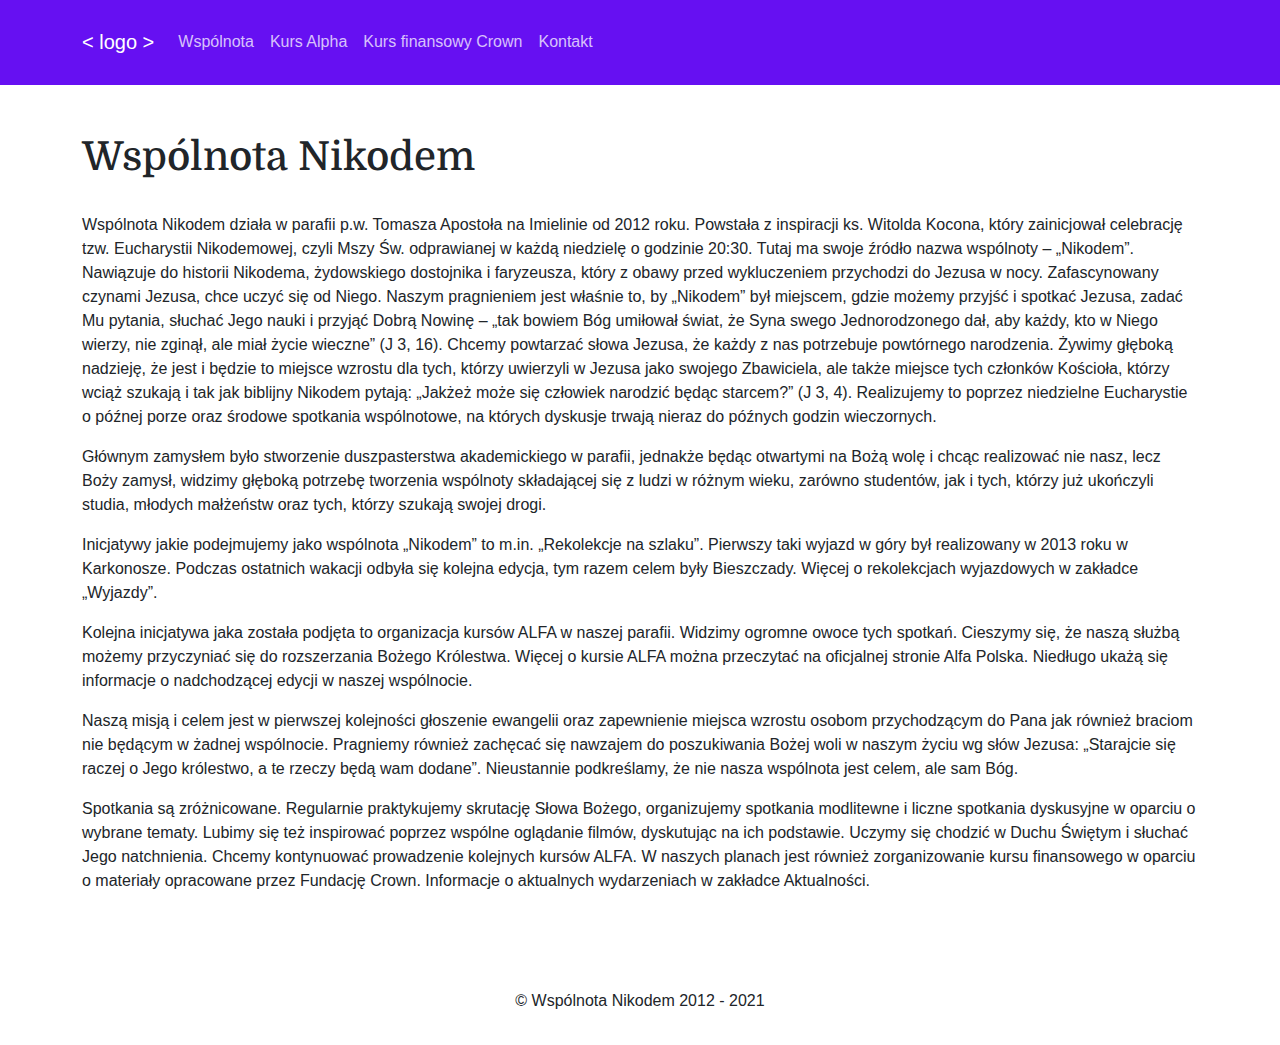
<file: wspolnota/index.html>
<!doctype html><html lang=pl prefix="og: http://ogp.me/ns# fb: http://ogp.me/ns/fb# article: http://ogp.me/ns/article#">
<head><meta charset=utf-8>
<meta name=robots content="noindex">
<meta name=viewport content="width=device-width,initial-scale=1">
<link rel=profile href=http://gmpg.org/xfn/11>
<link rel=preconnect href=https://fonts.googleapis.com>
<link rel=preconnect href=https://fonts.gstatic.com crossorigin>
<link href="https://fonts.googleapis.com/css2?family=Domine:wght@700&display=swap" rel=stylesheet>
<script src=https://cdn.jsdelivr.net/npm/bootstrap@5.1.0/dist/js/bootstrap.bundle.min.js integrity=sha384-U1DAWAznBHeqEIlVSCgzq+c9gqGAJn5c/t99JyeKa9xxaYpSvHU5awsuZVVFIhvj crossorigin=anonymous></script>
<meta name=description content="Wspólnota Nikodem działa w parafii p.w. Tomasza Apostoła na Imielinie od 2012 roku. Powstała z inspiracji ks. Witolda Kocona, który zainicjował celebrację tzw. Eucharystii Nikodemowej, czyli Mszy Św. odprawianej w każdą niedzielę o godzinie 20:30. Tutaj ma swoje źródło nazwa wspólnoty – „Nikodem”. Nawiązuje do historii Nikodema, żydowskiego dostojnika i faryzeusza, który z obawy przed wykluczeniem przychodzi do Jezusa w nocy. Zafascynowany czynami Jezusa, chce uczyć się od Niego. Naszym pragnieniem jest właśnie to, by „Nikodem” był miejscem, gdzie możemy przyjść i spotkać Jezusa, zadać Mu pytania, słuchać Jego nauki i przyjąć Dobrą Nowinę – „tak bowiem Bóg umiłował świat, że Syna swego Jednorodzonego dał, aby każdy, kto w Niego wierzy, nie zginął, ale miał życie wieczne” (J 3, 16).">
<link rel=stylesheet href=/css/style.css type=text/css media=all>
<title>Wspólnota Nikodem - Wspólnota Nikodem</title>
</head>
<body><nav class="navbar navbar-expand-md navbar-dark bg-primary mb-4">
<div class=container-xl>
<div class=navbar-nav>
<a href=/ class=navbar-brand>&lt; logo ></logo></a>
<a href=/wspolnota class=nav-link>Wspólnota</a>
<a href=/kurs-alpha class=nav-link>Kurs Alpha</a>
<a href=/kurs-finansowy-crown class=nav-link>Kurs finansowy Crown</a>
<a href=/kontakt class=nav-link>Kontakt</a>
</div>
</div>
</nav>
<div class=container-xl>
<article>
<h1>Wspólnota Nikodem</h1>
<section>
<p>Wspólnota Nikodem działa w parafii p.w. Tomasza Apostoła na Imielinie od 2012 roku. Powstała z inspiracji ks. Witolda Kocona, który zainicjował celebrację tzw. Eucharystii Nikodemowej, czyli Mszy Św. odprawianej w każdą niedzielę o godzinie 20:30. Tutaj ma swoje źródło nazwa wspólnoty – „Nikodem”. Nawiązuje do historii Nikodema, żydowskiego dostojnika i faryzeusza, który z obawy przed wykluczeniem przychodzi do Jezusa w nocy. Zafascynowany czynami Jezusa, chce uczyć się od Niego. Naszym pragnieniem jest właśnie to, by „Nikodem” był miejscem, gdzie możemy przyjść i spotkać Jezusa, zadać Mu pytania, słuchać Jego nauki i przyjąć Dobrą Nowinę – „tak bowiem Bóg umiłował świat, że Syna swego Jednorodzonego dał, aby każdy, kto w Niego wierzy, nie zginął, ale miał życie wieczne” (J 3, 16). Chcemy powtarzać słowa Jezusa, że każdy z nas potrzebuje powtórnego narodzenia. Żywimy głęboką nadzieję, że jest i będzie to miejsce wzrostu dla tych, którzy uwierzyli w Jezusa jako swojego Zbawiciela, ale także miejsce tych członków Kościoła, którzy wciąż szukają i tak jak biblijny Nikodem pytają: „Jakżeż może się człowiek narodzić będąc starcem?” (J 3, 4). Realizujemy to poprzez niedzielne Eucharystie o późnej porze oraz środowe spotkania wspólnotowe, na których dyskusje trwają nieraz do późnych godzin wieczornych.</p>
<p>Głównym zamysłem było stworzenie duszpasterstwa akademickiego w parafii, jednakże będąc otwartymi na Bożą wolę i chcąc realizować nie nasz, lecz Boży zamysł, widzimy głęboką potrzebę tworzenia wspólnoty składającej się z ludzi w różnym wieku, zarówno studentów, jak i tych, którzy już ukończyli studia, młodych małżeństw oraz tych, którzy szukają swojej drogi.</p>
<p>Inicjatywy jakie podejmujemy jako wspólnota „Nikodem” to m.in. „Rekolekcje na szlaku”. Pierwszy taki wyjazd w góry był realizowany w 2013 roku w Karkonosze. Podczas ostatnich wakacji odbyła się kolejna edycja, tym razem celem były Bieszczady. Więcej o rekolekcjach wyjazdowych w zakładce „Wyjazdy”.</p>
<p>Kolejna inicjatywa jaka została podjęta to organizacja kursów ALFA w naszej parafii. Widzimy ogromne owoce tych spotkań. Cieszymy się, że naszą służbą możemy przyczyniać się do rozszerzania Bożego Królestwa. Więcej o kursie ALFA można przeczytać na oficjalnej stronie Alfa Polska. Niedługo ukażą się informacje o nadchodzącej edycji w naszej wspólnocie.</p>
<p>Naszą misją i celem jest w pierwszej kolejności głoszenie ewangelii oraz zapewnienie miejsca wzrostu osobom przychodzącym do Pana jak również braciom nie będącym w żadnej wspólnocie. Pragniemy również zachęcać się nawzajem do poszukiwania Bożej woli w naszym życiu wg słów Jezusa: „Starajcie się raczej o Jego królestwo, a te rzeczy będą wam dodane”. Nieustannie podkreślamy, że nie nasza wspólnota jest celem, ale sam Bóg.</p>
<p>Spotkania są zróżnicowane. Regularnie praktykujemy skrutację Słowa Bożego, organizujemy spotkania modlitewne i liczne spotkania dyskusyjne w oparciu o wybrane tematy. Lubimy się też inspirować poprzez wspólne oglądanie filmów, dyskutując na ich podstawie. Uczymy się chodzić w Duchu Świętym i słuchać Jego natchnienia. Chcemy kontynuować prowadzenie kolejnych kursów ALFA. W naszych planach jest również zorganizowanie kursu finansowego w oparciu o materiały opracowane przez Fundację Crown. Informacje o aktualnych wydarzeniach w zakładce Aktualności.</p>
</section>
</article>
</div><footer class="text-center py-3">© Wspólnota Nikodem 2012 - 2021</footer>
</body>
</html>
</file>
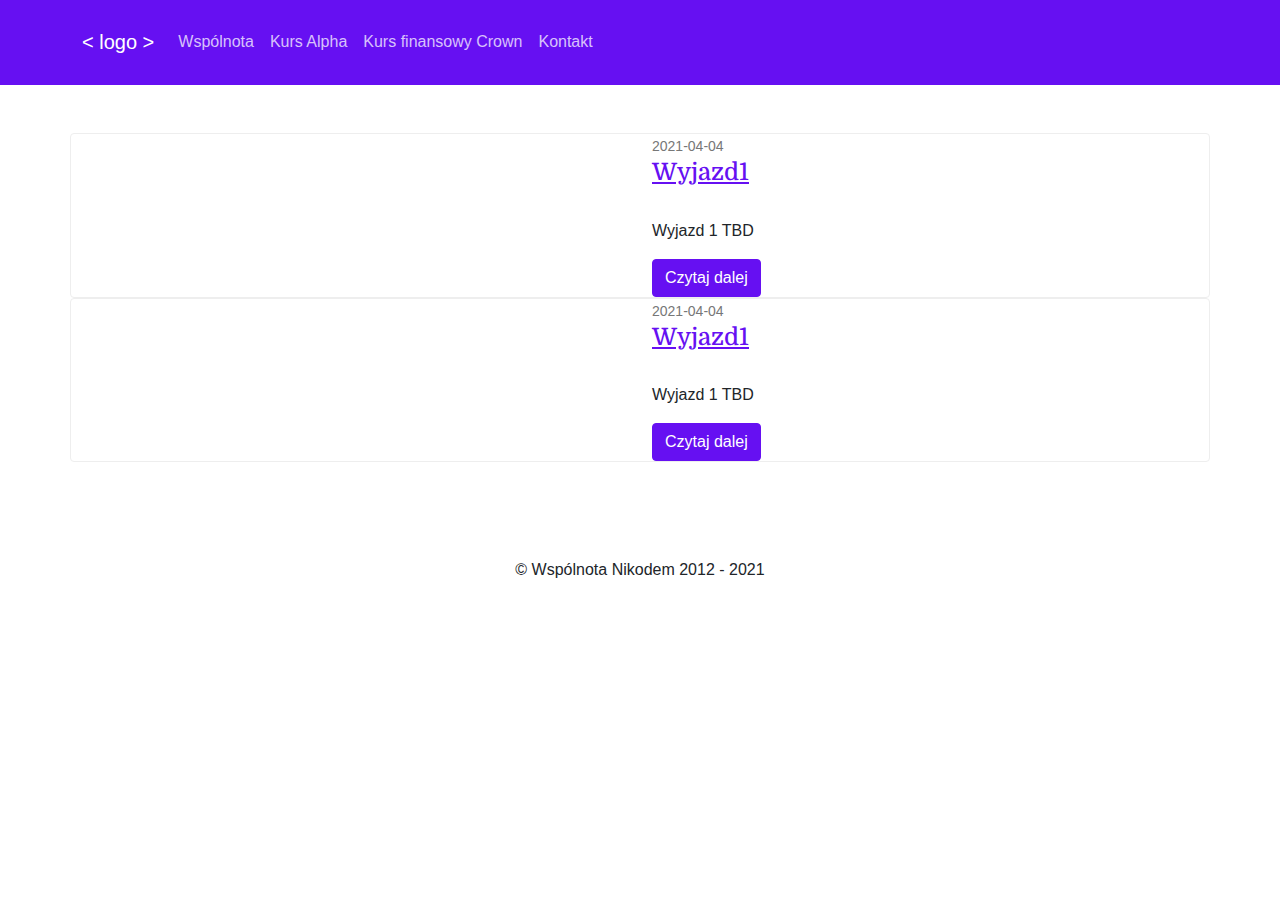
<file: wyjazdy/index.html>
<!doctype html><html lang=pl prefix="og: http://ogp.me/ns# fb: http://ogp.me/ns/fb# article: http://ogp.me/ns/article#">
<head><meta charset=utf-8>
<meta name=robots content="noindex">
<meta name=viewport content="width=device-width,initial-scale=1">
<link rel=profile href=http://gmpg.org/xfn/11>
<link rel=preconnect href=https://fonts.googleapis.com>
<link rel=preconnect href=https://fonts.gstatic.com crossorigin>
<link href="https://fonts.googleapis.com/css2?family=Domine:wght@700&display=swap" rel=stylesheet>
<script src=https://cdn.jsdelivr.net/npm/bootstrap@5.1.0/dist/js/bootstrap.bundle.min.js integrity=sha384-U1DAWAznBHeqEIlVSCgzq+c9gqGAJn5c/t99JyeKa9xxaYpSvHU5awsuZVVFIhvj crossorigin=anonymous></script>
<meta name=description content>
<link href=/wyjazdy/index.xml rel=alternate type=application/rss+xml title="Wspólnota Nikodem">
<link href=/wyjazdy/index.xml rel=feed type=application/rss+xml title="Wspólnota Nikodem">
<link rel=stylesheet href=/css/style.css type=text/css media=all>
<title>Wyjazdies - Wspólnota Nikodem</title>
</head>
<body><nav class="navbar navbar-expand-md navbar-dark bg-primary mb-4">
<div class=container-xl>
<div class=navbar-nav>
<a href=/ class=navbar-brand>&lt; logo ></logo></a>
<a href=/wspolnota class=nav-link>Wspólnota</a>
<a href=/kurs-alpha class=nav-link>Kurs Alpha</a>
<a href=/kurs-finansowy-crown class=nav-link>Kurs finansowy Crown</a>
<a href=/kontakt class=nav-link>Kontakt</a>
</div>
</div>
</nav>
<div class=container-xl>
<section>
<div class=row>
<article class="card w-100">
<div class=row>
<div class=col-lg-6>
<a href=http://localhost:1313/wyjazdy/nikodem-copy/ aria-label=Wyjazd1>
</a>
</div>
<div class=col-lg-6>
<small class="text-muted font-weight-light">2021-04-04</small>
<a class=card-title href=http://localhost:1313/wyjazdy/nikodem-copy/>
<h4>Wyjazd1</h4>
</a>
<p class=card-text>Wyjazd 1 TBD</p>
<div>
<a href=http://localhost:1313/wyjazdy/nikodem-copy/ class="btn btn-primary">Czytaj dalej</a>
</div>
</div>
</div>
</article>
<article class="card w-100">
<div class=row>
<div class=col-lg-6>
<a href=http://localhost:1313/wyjazdy/nikodem/ aria-label=Wyjazd1>
</a>
</div>
<div class=col-lg-6>
<small class="text-muted font-weight-light">2021-04-04</small>
<a class=card-title href=http://localhost:1313/wyjazdy/nikodem/>
<h4>Wyjazd1</h4>
</a>
<p class=card-text>Wyjazd 1 TBD</p>
<div>
<a href=http://localhost:1313/wyjazdy/nikodem/ class="btn btn-primary">Czytaj dalej</a>
</div>
</div>
</div>
</article>
</div>
</section>
<section>
</section>
</div><footer class="text-center py-3">© Wspólnota Nikodem 2012 - 2021</footer>
</body>
</html>
</file>
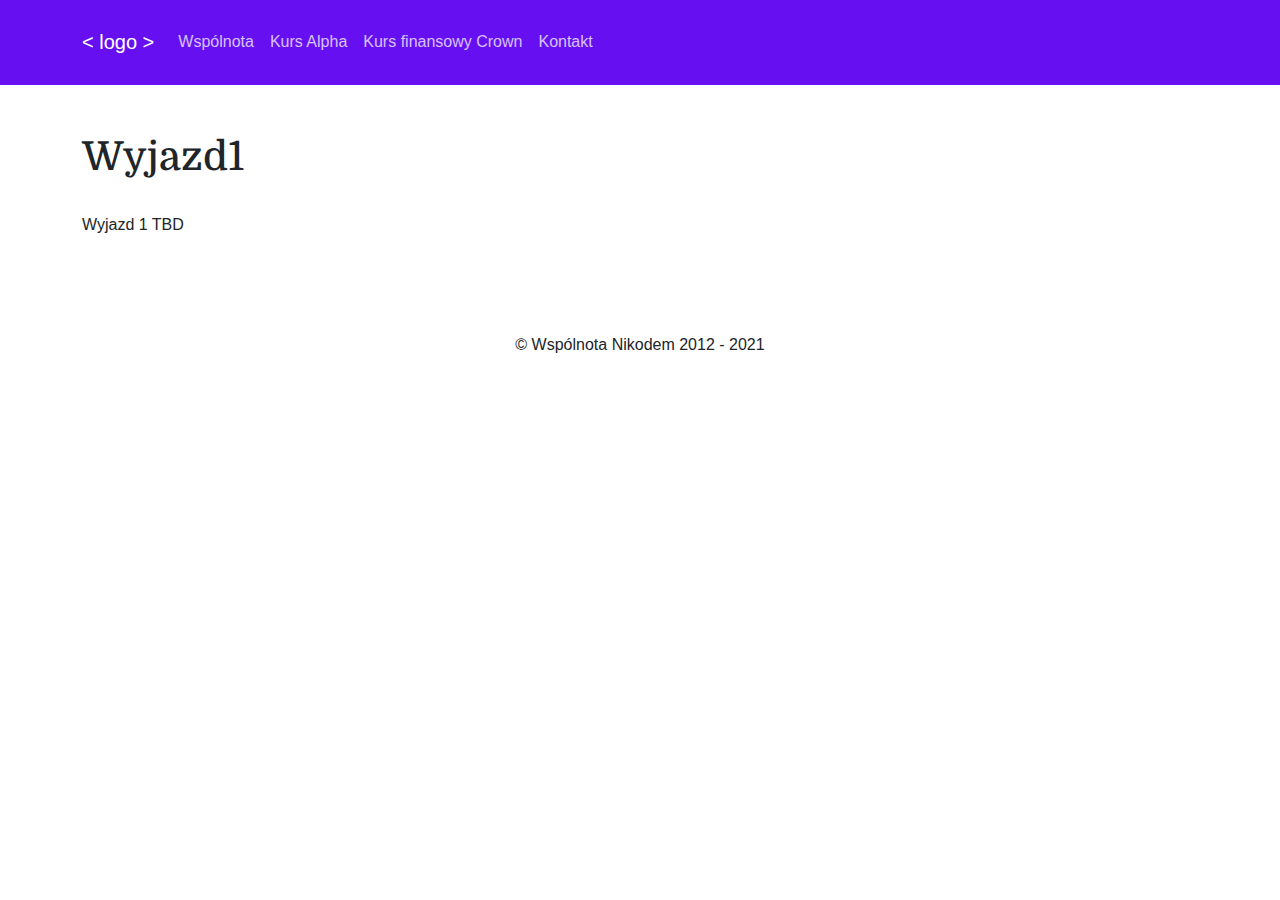
<file: wyjazdy/nikodem-copy/index.html>
<!doctype html><html lang=pl prefix="og: http://ogp.me/ns# fb: http://ogp.me/ns/fb# article: http://ogp.me/ns/article#">
<head><meta charset=utf-8>
<meta name=robots content="noindex">
<meta name=viewport content="width=device-width,initial-scale=1">
<link rel=profile href=http://gmpg.org/xfn/11>
<link rel=preconnect href=https://fonts.googleapis.com>
<link rel=preconnect href=https://fonts.gstatic.com crossorigin>
<link href="https://fonts.googleapis.com/css2?family=Domine:wght@700&display=swap" rel=stylesheet>
<script src=https://cdn.jsdelivr.net/npm/bootstrap@5.1.0/dist/js/bootstrap.bundle.min.js integrity=sha384-U1DAWAznBHeqEIlVSCgzq+c9gqGAJn5c/t99JyeKa9xxaYpSvHU5awsuZVVFIhvj crossorigin=anonymous></script>
<meta name=description content="Wyjazd 1 TBD">
<link rel=stylesheet href=/css/style.css type=text/css media=all>
<title>Wyjazd1 - Wspólnota Nikodem</title>
</head>
<body><nav class="navbar navbar-expand-md navbar-dark bg-primary mb-4">
<div class=container-xl>
<div class=navbar-nav>
<a href=/ class=navbar-brand>&lt; logo ></logo></a>
<a href=/wspolnota class=nav-link>Wspólnota</a>
<a href=/kurs-alpha class=nav-link>Kurs Alpha</a>
<a href=/kurs-finansowy-crown class=nav-link>Kurs finansowy Crown</a>
<a href=/kontakt class=nav-link>Kontakt</a>
</div>
</div>
</nav>
<div class=container-xl>
<article>
<h1>Wyjazd1</h1>
<section><p>Wyjazd 1 TBD</p>
</section>
</article>
</div><footer class="text-center py-3">© Wspólnota Nikodem 2012 - 2021</footer>
</body>
</html>
</file>
